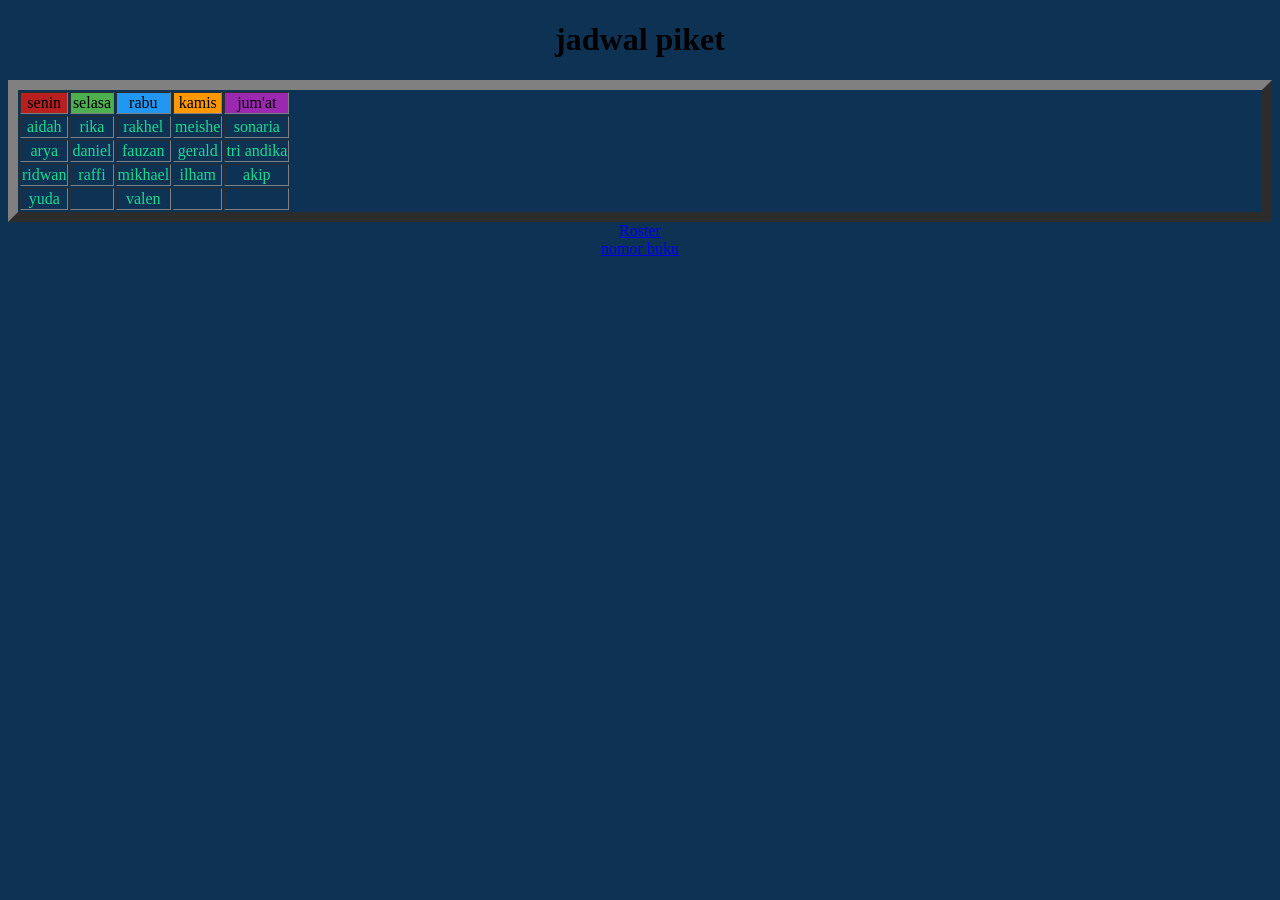
<file: index.html>
<!DOCTYPE html>
<html lang="en">
<head>
  <meta charset="UTF-8">
  <meta name="viewport" content="width=device-width, initial-scale=1.0">
  <meta http-equiv="X-UA-Compatible" content="ie=edge">
  <title>roster sekolah </title>
  <style>
    body {
      background-color: rgb(14, 50, 84);
    }
    .MM {
      color: #b91313;
    }
    .a {
      color: blue;
      text-align:center;
      margin-bottom:10px;
      
    }
    h1 {
      text-align:center;
    
    }
    .daniel {
      color: blue;
    }
     .roster {
  display: block;       
  text-align: center;
  
}
      .bla {
  display: block;        /* biar bisa ditengah */
  text-align: center;    /* teksnya di tengah */
}
    .senin {
      background-color: #b81f1f;
    }
    .selasa {
      background-color: #4CAF50;
    }
    .rabu {
      background-color: #2196F3;
    }
    .kamis {
      background-color: #FF9800;
    }
    .jumat {
      background-color: #9C27B0;
    }
    .nama {
      color: #18db8f
    }
  </style>
</head>
<body>
  <h1 class="h1">jadwal piket</h1>
  <table border="10"  class="bla">
<thead >
  <tr>
    <td class="senin">senin</td>
    <td class="selasa">selasa</td>
    <td class="rabu">rabu</td>
    <td class="kamis">kamis</td>
    <td class="jumat">jum'at</td>
  </tr>
</thead>
<tbody >
  <tr class="nama">
    <td>aidah</td>
    <td>rika</td>
    <td>rakhel</td>
    <td>meishe</td>
    <td>sonaria</td>
  
  </tr>
  <tr class ="nama">
  <td>arya</td>
  <TD> daniel</td>
  <td>fauzan</td>
  <td>gerald</td>
  <td>tri andika</td>
  </tr>
  <tr class="nama">
    <td>ridwan</td>
    <td>raffi</td>
    <td>mikhael</td>
    <td>ilham</td>
    <TD>akip</TD>
  </tr>
  <tr class ="nama">
    <td>yuda</td>
    <td></td>
   <td> valen</td>
   <td></td>
    <td></td>
  </tr>


</tbody>
    </table>
    <div class="nav">
      <a href="Halo.html" class="roster">Roster</a>
      <a href="login.html" class="roster">nomor buku</a>
    </div>
</body>
</html>
</file>
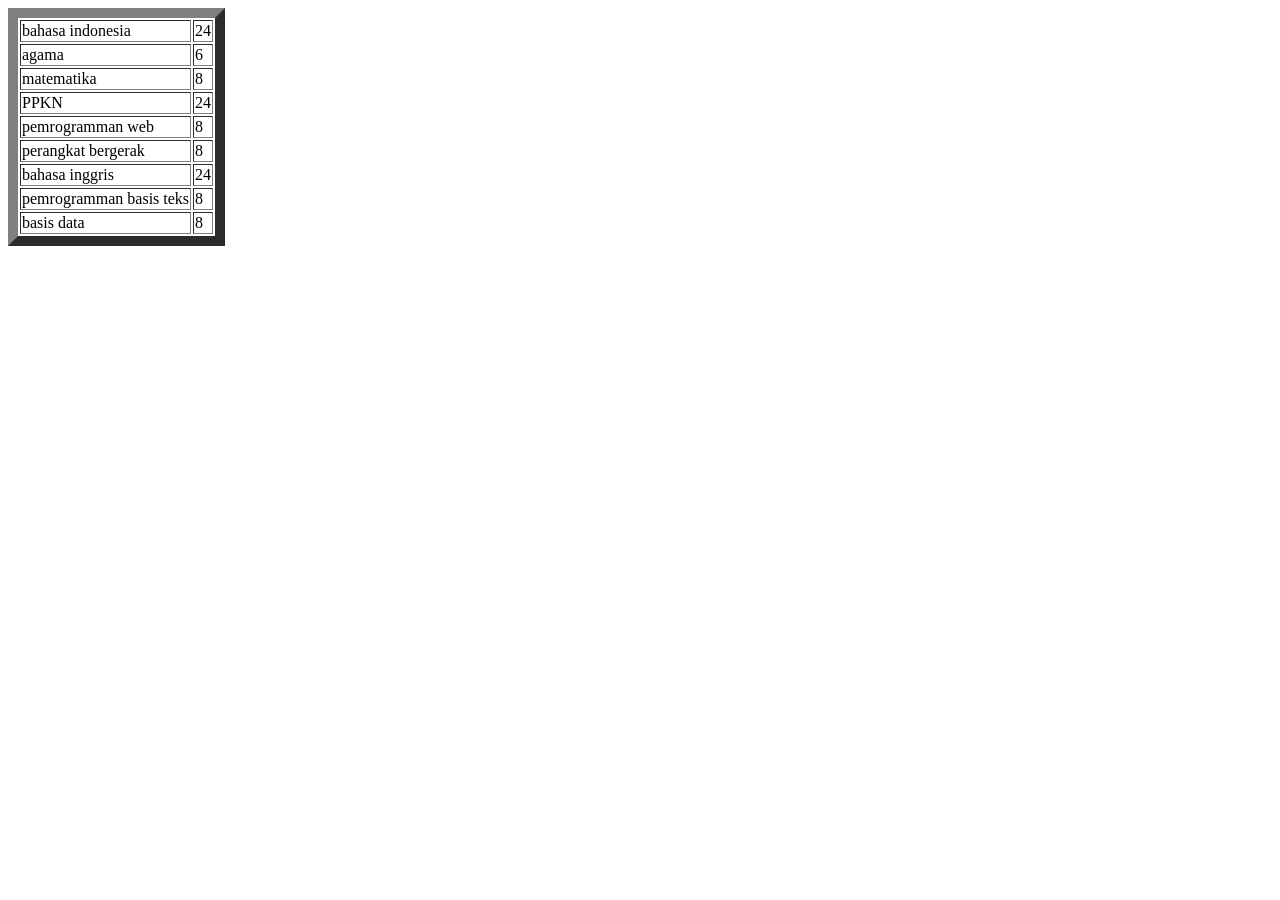
<file: buku.html>
<!DOCTYPE html>
<html lang="en">
<head>
    <meta charset="UTF-8">
    <meta name="viewport" content="width=device-width, initial-scale=1.0">
    <title>nomor buku</title>
</head>
<body>
   <table border="10"  class="bla">
<thead >
  

  <tr class="hari">
            
            <td>bahasa indonesia</td>
            <td>24</td>
      
</thead>
<thead>
          <td>agama</td>
            <td>6</td>
</thead>
<thead>
  <td>matematika</td>
  <td>8</td>
</thead>
<thead>
  <td>PPKN</td>
  <TD>24</TD>
</thead>
<thead>
  <td>pemrogramman web</td>
  <td>8</td>
</thead>
<thead>
  <td>perangkat bergerak</td>
  <td>8</td>
</thead>
<thead>
  <td>bahasa inggris</td>
  <td>24</td>
</thead>
<thead>
  <td>pemrogramman basis teks</td>
  <td>8</td>
</thead>
<thead>
  <td>basis data</td>
  <td>8</td>
</thead>
</file>
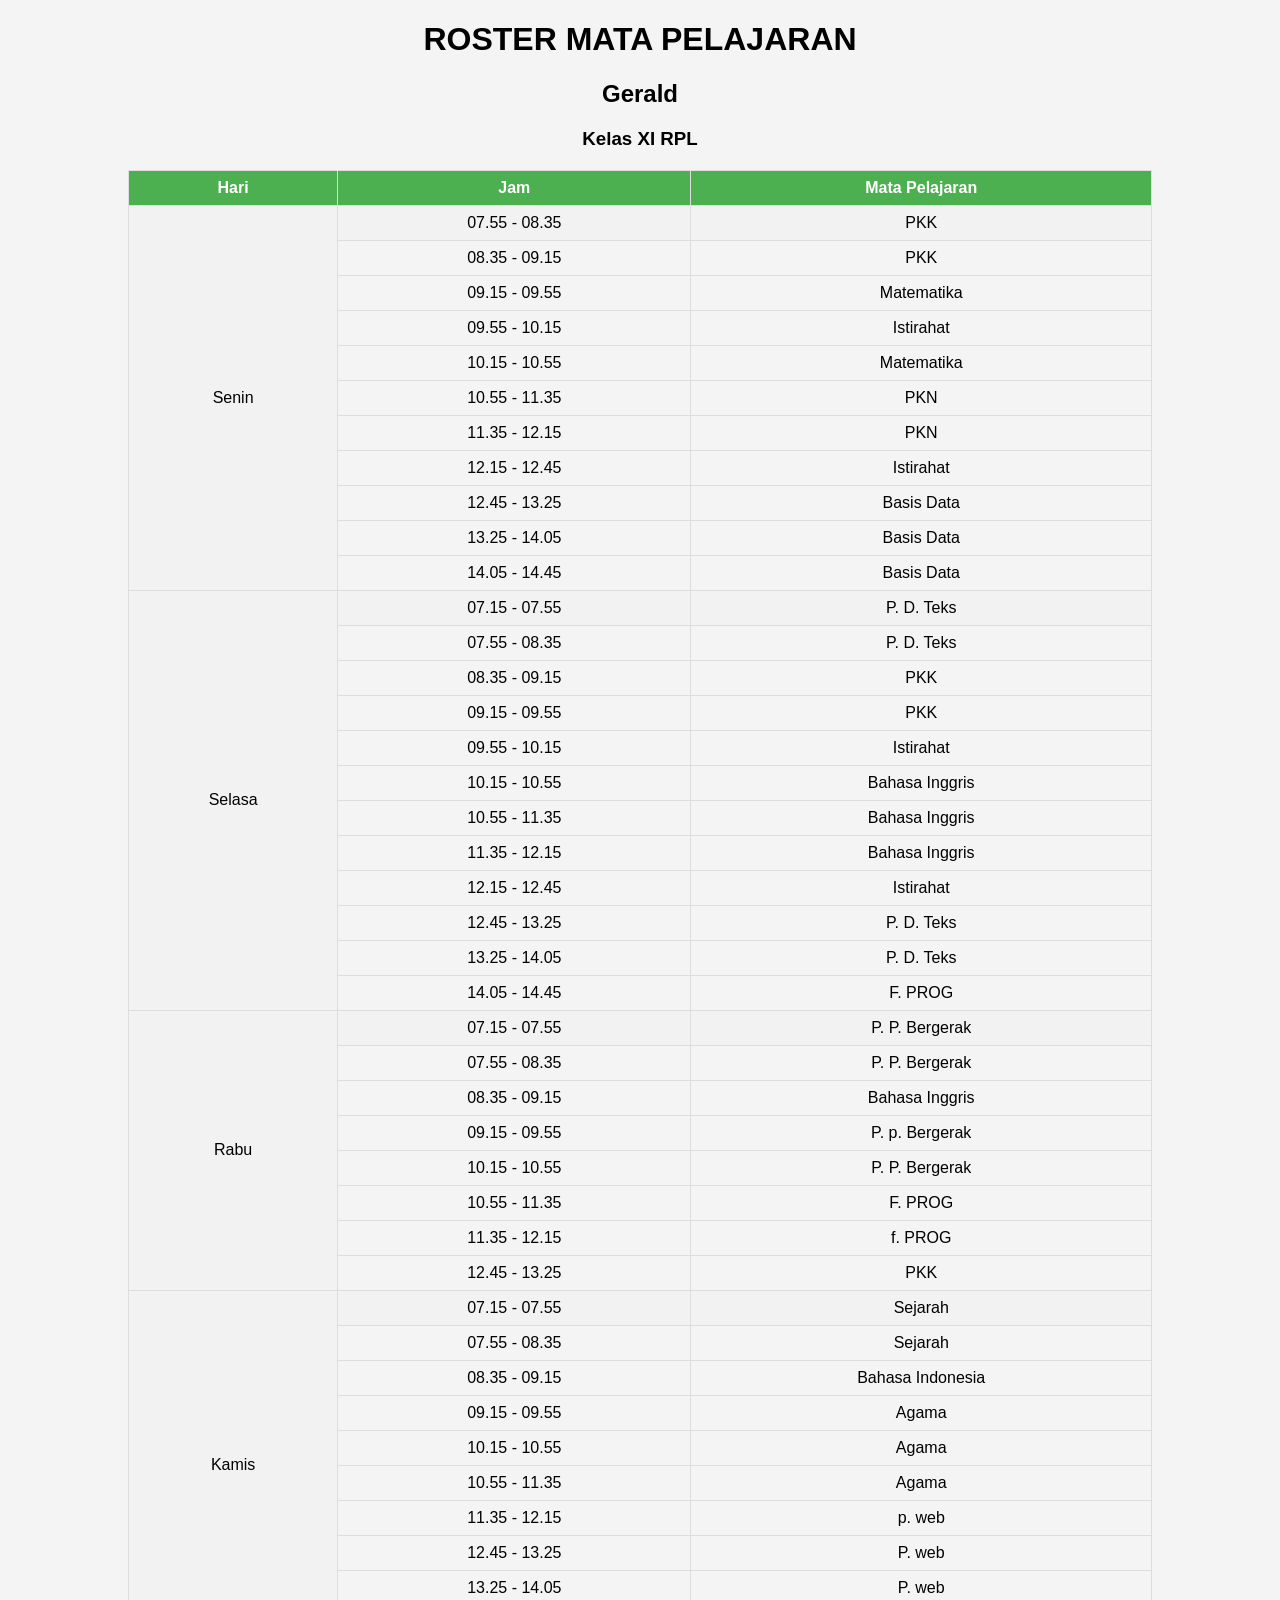
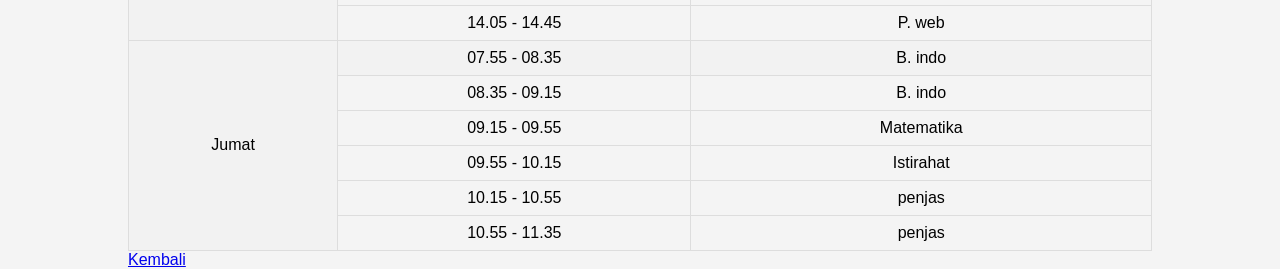
<file: Halo.html>
<!DOCTYPE html>
<html lang="id">
<head>
    <meta charset="UTF-8">
    <meta name="viewport" content="width=device-width, initial-scale=1.0">
    <title>Roster XI RPL</title>
  <style>
    body {
        font-family: Arial, sans-serif;
        background-color: #f4f4f4;
        margin: 0;
        padding: 0;
    }

    .container {
        width: 80%;
        margin: auto;
        overflow: hidden;
    }

    h1, h2, h3 {
        text-align: center;
    }

    table {
        width: 100%;
        border-collapse: collapse;
        margin-top: 20px;
    }

    th, td {
        border: 1px solid #ddd;
        padding: 8px;
        text-align: center;
    }

    th {
        background-color: #4CAF50;
        color: white;
    }

    tr.hari {
        background-color: #f2f2f2;
    }
    </style>
  </head>
<body>

<div class="container">

    <h1>ROSTER MATA PELAJARAN</h1>
    <h2>Gerald</h2>
    <h3>Kelas XI RPL</h3>

    <table>

        <tr>
            <th>Hari</th>
            <th>Jam</th>
            <th>Mata Pelajaran</th>
        </tr>

        <!-- SENIN -->
        <tr class="hari">
            <td rowspan="11">Senin</td>
            <td>07.55 - 08.35</td>
            <td>PKK</td>
        </tr>
        <tr><td>08.35 - 09.15</td><td>PKK</td></tr>
        <tr><td>09.15 - 09.55</td><td>Matematika</td></tr>
        <tr><td>09.55 - 10.15</td><td>Istirahat</td></tr>
        <tr><td>10.15 - 10.55</td><td>Matematika</td></tr>
        <tr><td>10.55 - 11.35</td><td>PKN</td></tr>
        <tr><td>11.35 - 12.15</td><td>PKN</td></tr>
        <tr><td>12.15 - 12.45</td><td>Istirahat</td></tr>
        <tr><td>12.45 - 13.25</td><td>Basis Data</td></tr>
        <tr><td>13.25 - 14.05</td><td>Basis Data</td></tr>
        <tr><td>14.05 - 14.45</td><td>Basis Data</td></tr>

        <!-- SELASA -->
        <tr class="hari">
            <td rowspan="12">Selasa</td>
            <td>07.15 - 07.55</td>
            <td>P. D. Teks</td>
        </tr>
        <tr><td>07.55 - 08.35</td><td>P. D. Teks</td></tr>
        <tr><td>08.35 - 09.15</td><td>PKK</td></tr>
        <tr><td>09.15 - 09.55</td><td>PKK</td></tr>
        <tr><td>09.55 - 10.15</td><td>Istirahat</td></tr>
        <tr><td>10.15 - 10.55</td><td>Bahasa Inggris</td></tr>
        <tr><td>10.55 - 11.35</td><td>Bahasa Inggris</td></tr>
        <tr><td>11.35 - 12.15</td><td>Bahasa Inggris</td></tr>
        <tr><td>12.15 - 12.45</td><td>Istirahat</td></tr>
        <tr><td>12.45 - 13.25</td><td>P. D. Teks</td></tr>
        <tr><td>13.25 - 14.05</td><td>P. D. Teks</td></tr>
        <tr><td>14.05 - 14.45</td><td>F. PROG</td></tr>

        <!-- RABU -->
                <tr class="hari">
            <td rowspan="08">Rabu</td>
            <td>07.15 - 07.55</td>
            <td>P. P. Bergerak</td>
        </tr>
        <tr><td>07.55 - 08.35</td><td>P. P. Bergerak</td></tr>
        <tr><td>08.35 - 09.15</td><td>Bahasa Inggris</td></tr>
        <tr><td>09.15 - 09.55</td><td>P. p. Bergerak</td></tr>

        <tr><td>10.15 - 10.55</td><td>P. P. Bergerak</td></tr>
        <tr><td>10.55 - 11.35</td><td>F. PROG</td></tr>
        <tr><td>11.35 - 12.15</td><td>f. PROG</td></tr>

        <tr><td>12.45 - 13.25</td><td>PKK</td></tr>

        <!-- KAMIS -->
        <tr class="hari">
            <td rowspan="10">Kamis</td>
            <td>07.15 - 07.55</td>
            <td>Sejarah</td>
        </tr>
        <tr><td>07.55 - 08.35</td><td>Sejarah</td></tr>
        <tr><td>08.35 - 09.15</td><td>Bahasa Indonesia</td></tr>
        <tr><td>09.15 - 09.55</td><td>Agama</td></tr>
        <tr><td>10.15 - 10.55</td><td>Agama</td></tr>
        <tr><td>10.55 - 11.35</td><td>Agama</td></tr>
        <tr><td>11.35 - 12.15</td><td>p. web</td></tr>
        <tr><td>12.45 - 13.25</td><td>P. web</td></tr>
        <tr><td>13.25 - 14.05</td><td>P. web </td></tr>
        <tr><td>14.05 - 14.45</td><td>P. web </td></tr>

        <!-- JUMAT -->
        <tr class="hari">
            <td rowspan="6">Jumat</td>
            <td>07.55 - 08.35</td>
            <td>B. indo </td>
        </tr>
        <tr><td>08.35 - 09.15</td><td>B. indo </td></tr>
        <tr><td>09.15 - 09.55</td><td>Matematika</td></tr>
        <tr><td>09.55 - 10.15</td><td>Istirahat</td></tr>
        <tr><td>10.15 - 10.55</td><td>penjas</td></tr>
        <tr><td>10.55 - 11.35</td><td>penjas</td></tr>

    </table>
  <div class="kembali">
      <a href="index.html">Kembali</a>
    </div>

</div>

</body>
</html>
</file>
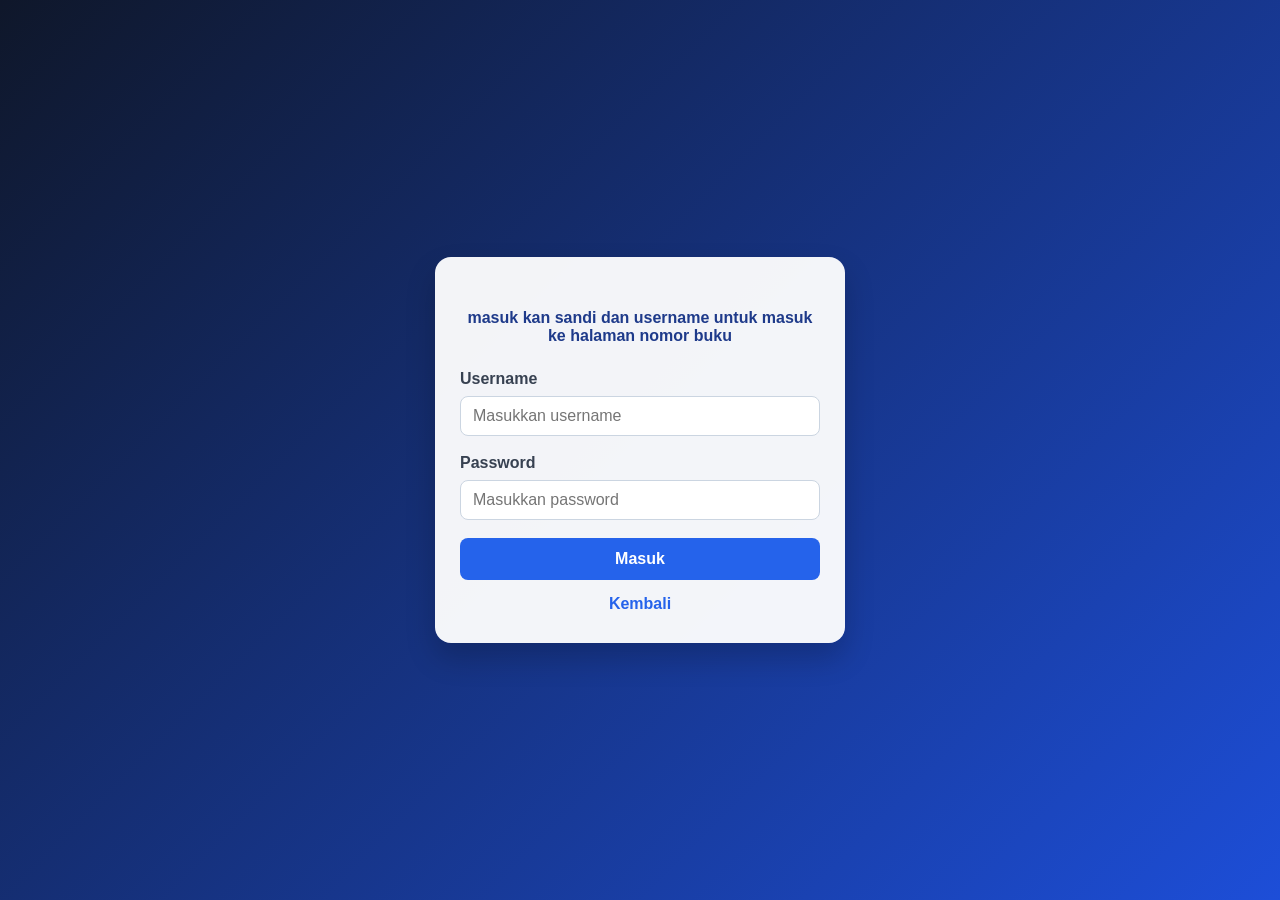
<file: login.html>
<!DOCTYPE html>
<html lang="id">
<head>
  <meta charset="UTF-8">
  <meta name="viewport" content="width=device-width, initial-scale=1.0">
  <title>Login Buku</title>
  <style>
    body {
      margin: 0;
      min-height: 100vh;
      display: flex;
      justify-content: center;
      align-items: center;
      background: linear-gradient(135deg, #0f172a, #1d4ed8);
      font-family: Arial, sans-serif;
    }
    .login-box {
      width: 360px;
      background: rgba(255, 255, 255, 0.95);
      padding: 30px 25px;
      border-radius: 16px;
      box-shadow: 0 15px 30px rgba(0, 0, 0, 0.2);
    }
    h4 { text-align: center; margin-bottom: 25px; color: #1e3a8a; }
    label { display: block; margin-bottom: 8px; font-weight: bold; color: #374151; }
    input {
      width: 100%; padding: 10px 12px; margin-bottom: 18px;
      border: 1px solid #cbd5e1; border-radius: 8px; box-sizing: border-box; font-size: 16px;
    }
    button {
      width: 100%; padding: 12px; border: none; border-radius: 8px;
      background: #2563eb; color: white; font-weight: bold; font-size: 16px; cursor: pointer;
    }
    button:hover { background: #1d4ed8; }
    .kembali { margin-top: 15px; text-align: center; }
    .kembali a { color: #2563eb; text-decoration: none; font-weight: bold; }
    .error-message {
      display: none; margin-top: 12px; padding: 10px; border-radius: 8px;
      background: #fee2e2; color: #b91c1c; font-size: 14px; text-align: center;
    }
  </style>
</head>
<body>
  <div class="login-box">
    <h4>masuk kan sandi dan username untuk masuk ke  halaman nomor buku</h4>
    
    <form id="loginForm">
      <label for="username">Username</label>
      <input type="text" id="username" name="username" placeholder="Masukkan username" required>

      <label for="password">Password</label>
      <input type="password" id="password" name="password" placeholder="Masukkan password" required>

      <button type="submit">Masuk</button>
      <div id="errorMessage" class="error-message">Username atau password salah silakan masukkan lagi!</div>
    </form>

    <div class="kembali">
      <a href="index.html">Kembali</a>
    </div>
  </div>

  <script>
    const loginForm = document.getElementById('loginForm');
    const errorMessage = document.getElementById('errorMessage');

    loginForm.addEventListener('submit', function (event) {
      event.preventDefault();
      const username = document.getElementById('username').value.trim();
      const password = document.getElementById('password').value.trim();

      if (username === 'ger' && password === 'ger') {
        window.location.href = 'buku.html';
      } else {
        errorMessage.style.display = 'block';
      }
    });
  </script>
</body>
</html>
</file>
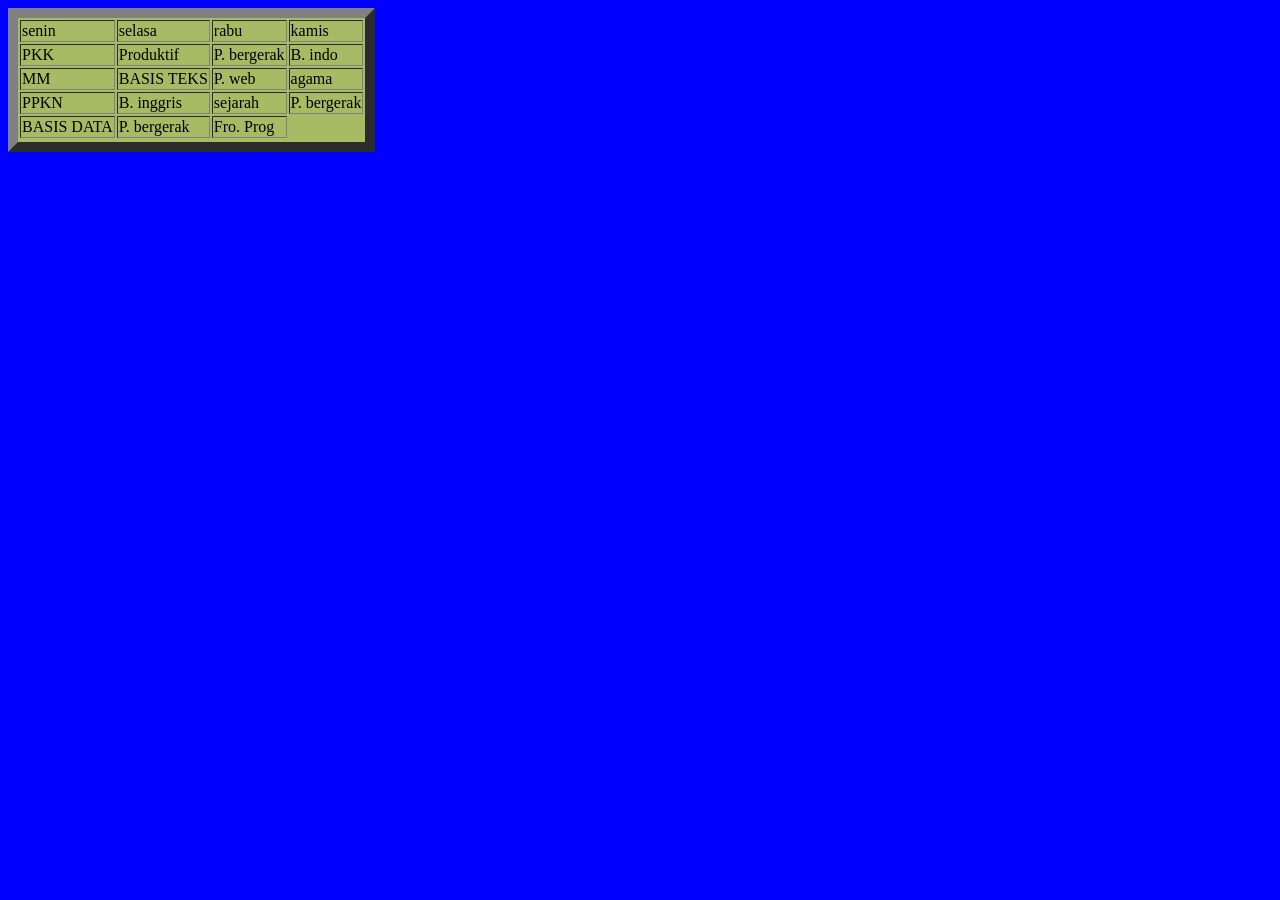
<file: Loster.html>
<!DOCTYPE html>
<html lang="en">
<head>
  <meta charset="UTF-8">
  <meta name="viewport" content="width=device-width, initial-scale=1.0">
  <meta http-equiv="X-UA-Compatible" content="ie=edge">
  <title>roster sekolah </title>
  <style>
    body {
      background-color: blue;
    }
    table { 
      background-color: #a6bb64;
  </style>
</head>
<body>
  <table border="10" >
<thead >
  <tr>
    <td>senin</td>
    <td>selasa</td>
    <td>rabu</td>
    <td>kamis</td>
  </tr>
</thead>
<tbody>
  <tr>
    <td>PKK</td>
    <td>Produktif</td>
    <td>P. bergerak</td>
    <td>B. indo</td>
  
  </tr>
  <td>MM</td>
  <TD> BASIS TEKS</td>
  <td>P. web</td>
  <td>agama</td>
  <tr>
    <td>PPKN</td>
    <td>B. inggris</td>
    <td>sejarah</td>
    <td>P. bergerak</td>
    
  </tr>
  <tr>
    <td>BASIS DATA</td>
    <td>P. bergerak</td>
    <td>Fro. Prog</td>
  </tr>
  <TR>
    
  </TR>
</tbody>
    </table>
</body>
</html>
</file>
